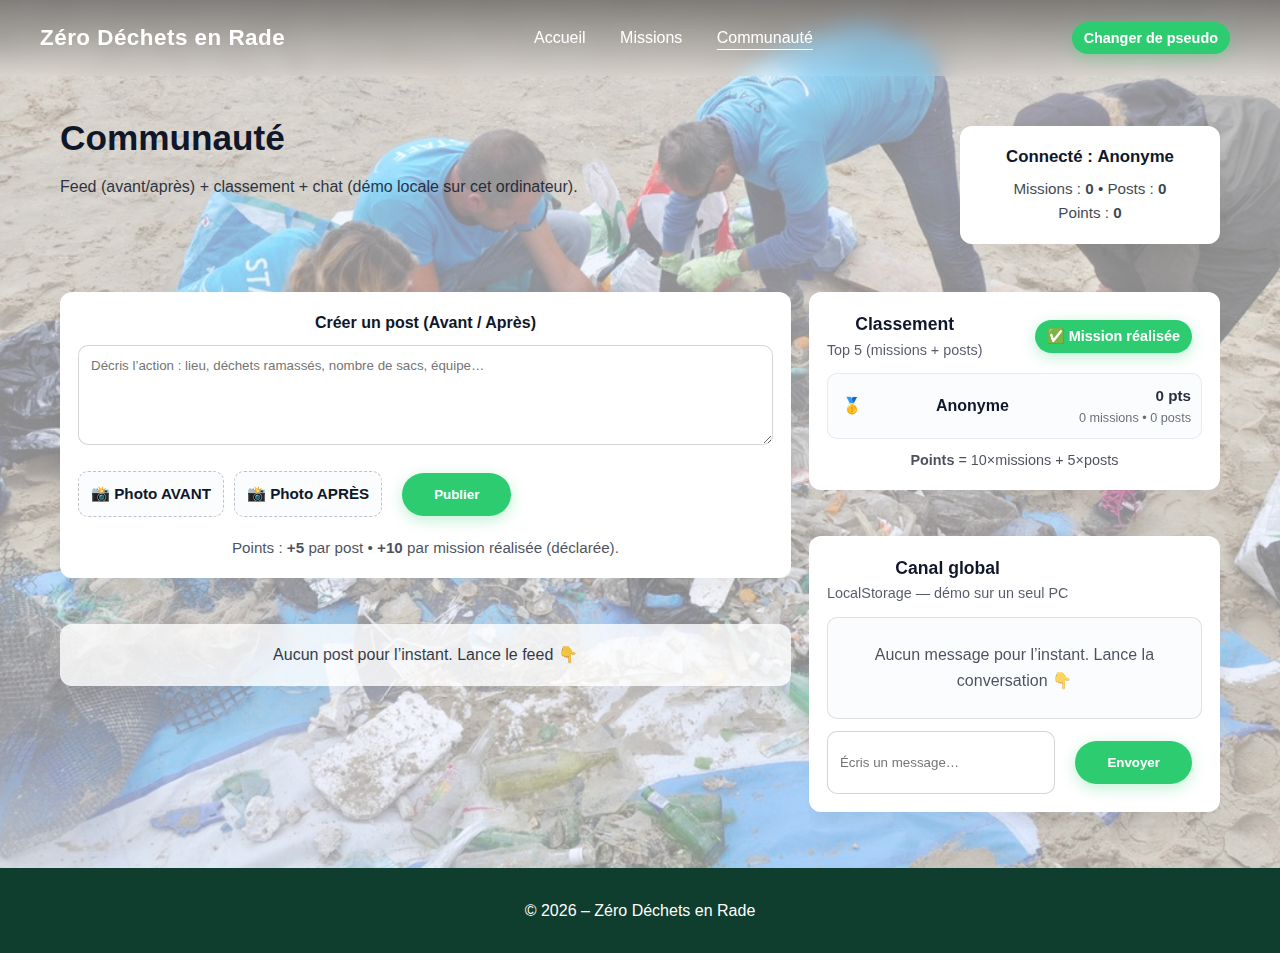
<file: communaute.html>
<!doctype html>
<html lang="fr">
  <head>
    <meta charset="UTF-8" />
    <meta name="viewport" content="width=device-width, initial-scale=1.0" />
    <title>Communauté — Zéro Déchets en Rade</title>
    <link rel="stylesheet" href="style.css" />
    <link rel="stylesheet" href="communaute.css" />
  </head>

  <body
    class="page"
    style="
      background:
        linear-gradient(
          75deg,
          rgba(255, 255, 255, 0.55),
          rgba(255, 255, 255, 0.55)
        ),
        url(&quot;images/im.png&quot;) center / cover fixed;
      min-height: 100vh;
    "
  >
    <!-- HEADER -->
    <header class="header">
      <div class="logo">Zéro Déchets en Rade</div>
      <nav>
        <a href="index.html">Accueil</a>
        <a href="Missions.html">Missions</a>
        <a href="communaute.html" class="active">Communauté</a>
      </nav>
      <div class="header-right">
        <button id="btnLogin" class="btn btn-small">Changer de pseudo</button>
      </div>
    </header>

    <main class="container community">
      <div class="community-head">
        <div>
          <h1 class="page-title">Communauté</h1>
          <p class="page-subtitle">
            Feed (avant/après) + classement + chat (démo locale sur cet
            ordinateur).
          </p>
        </div>

        <div class="me card" id="meBadge"></div>
      </div>

      <div class="community-grid">
        <!-- FEED (centre) -->
        <section class="feed">
          <div class="card composer">
            <div class="composer-title">Créer un post (Avant / Après)</div>

            <textarea
              id="postText"
              class="composer-text"
              placeholder="Décris l’action : lieu, déchets ramassés, nombre de sacs, équipe…"
              maxlength="600"
            ></textarea>

            <div class="composer-row">
              <label class="filebox">
                <span>📸 Photo AVANT</span>
                <input id="beforeImg" type="file" accept="image/*" />
              </label>

              <label class="filebox">
                <span>📸 Photo APRÈS</span>
                <input id="afterImg" type="file" accept="image/*" />
              </label>

              <button id="btnPublish" class="btn" type="button">Publier</button>
            </div>

            <div class="composer-hint">
              Points : <b>+5</b> par post • <b>+10</b> par mission réalisée
              (déclarée).
            </div>
          </div>

          <div id="feedList" class="feed-list"></div>
        </section>

        <!-- SIDEBAR (droite) -->
        <aside class="sidebar">
          <!-- Leaderboard -->
          <section class="card leaderboard">
            <div class="leaderboard-head">
              <div>
                <div class="leaderboard-title">Classement</div>
                <div class="leaderboard-sub">Top 5 (missions + posts)</div>
              </div>

              <button id="btnAddMission" class="btn btn-small" type="button">
                ✅ Mission réalisée
              </button>
            </div>

            <div id="leaderboardList" class="leaderboard-list"></div>
            <div class="leaderboard-legend">
              <span><b>Points</b> = 10×missions + 5×posts</span>
            </div>
          </section>

          <!-- Chat global (bandeau) -->
          <section class="chat card">
            <div class="chat-header">
              <div>
                <div class="chat-title">Canal global</div>
                <div class="chat-hint">LocalStorage — démo sur un seul PC</div>
              </div>
              <div class="chat-actions">
                <button
                  id="btnClearChat"
                  class="btn-outline btn-small"
                  type="button"
                >
                  Effacer
                </button>
              </div>
            </div>

            <div
              id="chatMessages"
              class="chat-messages"
              aria-live="polite"
            ></div>

            <form id="chatForm" class="chat-form">
              <input
                id="chatInput"
                class="chat-input"
                type="text"
                placeholder="Écris un message…"
                maxlength="300"
                autocomplete="off"
                required
              />
              <button class="btn" type="submit">Envoyer</button>
            </form>
          </section>
        </aside>
      </div>
    </main>

    <footer class="footer">© 2026 – Zéro Déchets en Rade</footer>

    <script src="communaute.js"></script>
  </body>
</html>
</file>
<file: style.css>
* {
  margin: 0;
  padding: 0;
  box-sizing: border-box;
  font-family: "Segoe UI", Tahoma, Geneva, Verdana, sans-serif;
}

body {
  line-height: 1.6;
}

/* HEADER */
.header {
  position: fixed;
  top: 0;
  width: 100%;
  padding: 12px 40px;
  display: flex;
  align-items: center;
  justify-content: space-between;
  color: white;
  z-index: 100;
  background: linear-gradient(to bottom, rgba(0, 0, 0, 0.4), transparent);
  backdrop-filter: blur(10px);
}

.header a {
  color: white;
  text-decoration: none;
  margin: 0 15px;
  font-weight: 500;
  transition: all 0.3s ease;
}

.header a:hover {
  color: #2ecc71;
  transform: scale(1.3);
}

.logo {
  font-weight: bold;
  font-size: 1.4rem;
  letter-spacing: 0.5px;
}

/* HERO */
.hero {
  height: 100vh;
  background:
    linear-gradient(135deg, rgba(0, 0, 0, 0.4), rgba(0, 100, 100, 0.3)),
    url("images/hero.png") center / cover no-repeat;
  background-attachment: fixed;
  display: flex;
  align-items: center;
  justify-content: center;
  text-align: center;
  color: white;
  position: relative;
  margin-top: 0;
}

.hero::after {
  content: "";
  position: absolute;
  top: 0;
  left: 0;
  right: 0;
  bottom: 0;
  background: radial-gradient(
    circle at center,
    transparent 0%,
    rgba(0, 0, 0, 0.3) 100%
  );
}

.hero-content {
  max-width: 800px;
  padding: 40px;
  position: relative;
  z-index: 2;
  animation: fadeInUp 1s ease;
}

@keyframes fadeInUp {
  from {
    opacity: 0;
    transform: translateY(30px);
  }
  to {
    opacity: 1;
    transform: translateY(0);
  }
}

.hero h1 {
  font-size: 4rem;
  margin-bottom: 20px;
  font-weight: 700;
  text-shadow: 2px 2px 8px rgba(0, 0, 0, 0.5);
  letter-spacing: 1px;
}

.hero p {
  font-size: 1.4rem;
  margin-bottom: 40px;
  text-shadow: 1px 1px 4px rgba(0, 0, 0, 0.5);
  line-height: 1.8;
  font-weight: 300;
}

/* BUTTONS */
.btn {
  background: #2ecc71;
  color: white;
  padding: 14px 32px;
  border-radius: 50px;
  text-decoration: none;
  margin: 10px;
  display: inline-block;
  font-weight: 600;
  transition: all 0.3s ease;
  border: none;
  cursor: pointer;
  box-shadow: 0 4px 15px rgba(46, 204, 113, 0.3);
}

.btn:hover {
  background: #27ae60;
  transform: translateY(-2px);
  box-shadow: 0 6px 20px rgba(46, 204, 113, 0.4);
}

.btn-primary {
  background: #2ecc71;
  color: white;
  padding: 14px 32px;
  border-radius: 50px;
  text-decoration: none;
  display: inline-block;
  font-weight: 600;
  transition: all 0.3s ease;
  border: none;
  cursor: pointer;
  box-shadow: 0 4px 15px rgba(46, 204, 113, 0.3);
}

.btn-primary:hover {
  background: #27ae60;
  transform: translateY(-2px);
  box-shadow: 0 6px 20px rgba(46, 204, 113, 0.4);
}

.btn-outline {
  border: 2px solid white;
  color: white;
  padding: 12px 28px;
  border-radius: 50px;
  text-decoration: none;
  background: transparent;
  font-weight: 600;
  transition: all 0.3s ease;
}

.btn-outline:hover {
  background: white;
  color: #0f3d2e;
}

/* SECTIONS */
.section {
  padding: 60px 40px;
  background:
    linear-gradient(
      135deg,
      rgba(255, 255, 255, 0.95),
      rgba(255, 255, 255, 0.95)
    ),
    url("images/hero.png") center / cover fixed;
}

.section.light {
  background:
    linear-gradient(
      135deg,
      rgba(248, 249, 250, 0.97),
      rgba(248, 249, 250, 0.97)
    ),
    url("images/hero.png") center / cover fixed;
}

.container {
  max-width: 1200px;
  margin: 0 auto;
}

.section h2 {
  font-size: 2.5rem;
  margin-bottom: 40px;
  color: #0f3d2e;
  text-align: center;
}

.section p {
  font-size: 1.1rem;
  color: #333;
  margin-bottom: 20px;
  line-height: 1.8;
}

/* CARDS */
.cards {
  display: grid;
  grid-template-columns: repeat(auto-fit, minmax(280px, 1fr));
  gap: 30px;
  margin-top: 50px;
}

.card {
  background: white;
  padding: 40px;
  border-radius: 12px;
  box-shadow: 0 4px 15px rgba(0, 0, 0, 0.1);
  transition: all 0.3s ease;
  text-align: center;
}

.card:hover {
  transform: translateY(-8px);
  box-shadow: 0 12px 25px rgba(0, 0, 0, 0.15);
}

.card h3 {
  font-size: 1.8rem;
  margin-bottom: 15px;
  color: #0f3d2e;
}

.card p {
  color: #666;
  font-size: 1rem;
}

/* IMAGE SECTION */
.image-section {
  position: relative;
  height: 500px;
  background:
    linear-gradient(135deg, rgba(0, 0, 0, 0.5), rgba(0, 100, 100, 0.4)),
    url("images/hero.png") center / cover no-repeat;
  background-attachment: fixed;
  display: flex;
  align-items: center;
  justify-content: center;
  overflow: hidden;
}

.image-section img {
  display: none;
}

/* CTA SECTION */
.cta {
  background:
    linear-gradient(135deg, rgba(46, 204, 113, 0.9), rgba(15, 61, 46, 0.9)),
    url("images/hero.png") center / cover;
  background-attachment: fixed;
  color: white;
  padding: 100px 40px;
  text-align: center;
  position: relative;
  z-index: 1; /* Assure que la section est sous le header */
}

.cta::before {
  content: "";
  position: absolute;
  top: 0;
  left: 0;
  right: 0;
  bottom: 0;
  background: rgba(0, 0, 0, 0.2);
  z-index: 0;
}

.cta h2 {
  font-size: 2.8rem;
  margin-bottom: 20px;
  position: relative;
  z-index: 1;
}

.cta p {
  font-size: 1.3rem;
  margin-bottom: 40px;
  position: relative;
  z-index: 1;
}

.cta .btn-primary {
  margin: 0 10px;
  position: relative;
  z-index: 2; /* Assure que le bouton est cliquable */
}

/* FOOTER */
.footer {
  background: #0f3d2e;
  color: white;
  text-align: center;
  padding: 30px 20px;
  font-weight: 500;
}

/* RESPONSIVE */
@media (max-width: 768px) {
  .header {
    flex-wrap: wrap;
  }

  .hero h1 {
    font-size: 2.5rem;
  }

  .hero p {
    font-size: 1.1rem;
  }

  .section {
    padding: 50px 20px;
  }

  .section h2 {
    font-size: 2rem;
  }

  .cards {
    grid-template-columns: 1fr;
  }

  .cta h2 {
    font-size: 2rem;
  }
}

/* ============================= */
/* PAGES (hors landing) */
/* ============================= */

.page {
  background: #f5f7f9;
  color: #0f172a;
}

/* Pour les pages internes : header “collé” en haut */
.header-solid {
  position: sticky;
  top: 0;
  background: rgba(15, 61, 46, 0.95);
  backdrop-filter: blur(6px);
}

/* Sur pages internes, les liens doivent être visibles */
.page .header a {
  color: white;
}

/* Lien actif */
.header nav a.active {
  text-decoration: underline;
  text-underline-offset: 6px;
}

.container {
  max-width: 1000px;
  margin: 0 auto;
  padding: 110px 20px 40px;
}

.page-title {
  font-size: 2.2rem;
  margin-bottom: 8px;
}

.page-subtitle {
  opacity: 0.85;
  margin-bottom: 20px;
}

.card {
  background: white;
  border-radius: 12px;
  padding: 18px;
  margin: 16px 0;
  box-shadow: 0 8px 22px rgba(0, 0, 0, 0.06);
}

.btn-small {
  padding: 8px 12px;
  font-size: 0.9rem;
}

.chat-actions {
  display: flex;
  gap: 10px;
}

/* CHAT */
.chat {
  display: flex;
  flex-direction: column;
  gap: 12px;
}

.chat-header {
  display: flex;
  align-items: center;
  justify-content: space-between;
  gap: 12px;
}

.chat-title {
  font-weight: bold;
  font-size: 1.1rem;
}

.chat-hint {
  font-size: 0.9rem;
  opacity: 0.7;
}

.chat-messages {
  height: 420px;
  overflow: auto;
  padding: 12px;
  border: 1px solid rgba(15, 23, 42, 0.12);
  border-radius: 10px;
  background: #fbfcfd;
}

.chat-empty {
  opacity: 0.75;
  padding: 12px;
}

.chat-msg {
  padding: 10px 10px;
  border-bottom: 1px solid rgba(15, 23, 42, 0.08);
}

.chat-msg:last-child {
  border-bottom: none;
}

.chat-meta {
  display: flex;
  gap: 10px;
  align-items: baseline;
  margin-bottom: 4px;
}

.chat-name {
  font-weight: bold;
}

.chat-time {
  font-size: 0.85rem;
  opacity: 0.65;
}

.chat-text {
  line-height: 1.35;
  word-break: break-word;
}

.chat-form {
  display: flex;
  gap: 10px;
}

.chat-input {
  flex: 1;
  padding: 12px 12px;
  border-radius: 10px;
  border: 1px solid rgba(15, 23, 42, 0.18);
  outline: none;
}

.chat-input:focus {
  border-color: rgba(46, 204, 113, 0.9);
}
</file>
<file: communaute.css>
/* =========================================================
   communaute.css (SCOPED)
   Tout est préfixé par .community => aucun conflit global
   Compatible avec ton style.css
   ========================================================= */

/* Layout général de la page communauté */
.community {
  max-width: 1200px;
}

/* Bandeau titre + badge perso */
.community .community-head {
  display: flex;
  justify-content: space-between;
  align-items: stretch;
  gap: 14px;
  margin-bottom: 16px;
}

.community .me {
  min-width: 260px;
  display: flex;
  flex-direction: column;
  justify-content: center;
  gap: 6px;
}

.community .me .me-title {
  font-weight: 800;
  font-size: 1.05rem;
}

.community .me .me-sub {
  opacity: 0.8;
  font-size: 0.95rem;
}

/* Grille : feed centre + sidebar droite */
.community .community-grid {
  display: grid;
  grid-template-columns: 1.6fr 0.9fr;
  gap: 18px;
  align-items: start;
}

/* ---------------- FEED ---------------- */
.community .feed {
  display: flex;
  flex-direction: column;
  gap: 14px;
}

/* Composer (création post) */
.community .composer .composer-title {
  font-weight: 800;
  margin-bottom: 10px;
}

.community .composer .composer-text {
  width: 100%;
  min-height: 100px;
  padding: 12px;
  border-radius: 10px;
  border: 1px solid rgba(15, 23, 42, 0.18);
  outline: none;
  resize: vertical;
}

.community .composer .composer-text:focus {
  border-color: rgba(46, 204, 113, 0.9);
}

.community .composer .composer-row {
  display: flex;
  gap: 10px;
  margin-top: 10px;
  align-items: center;
  flex-wrap: wrap;
}

.community .composer .filebox {
  display: inline-flex;
  align-items: center;
  gap: 8px;
  padding: 10px 12px;
  border: 1px dashed rgba(15, 23, 42, 0.25);
  border-radius: 10px;
  cursor: pointer;
  background: #fbfcfd;
  font-weight: 600;
  font-size: 0.95rem;
}

.community .composer .filebox input {
  display: none;
}

.community .composer .composer-hint {
  margin-top: 10px;
  opacity: 0.75;
  font-size: 0.95rem;
}

/* Liste des posts */
.community .feed-list {
  display: flex;
  flex-direction: column;
  gap: 14px;
}

/* Post */
.community .post .post-head {
  display: flex;
  justify-content: space-between;
  gap: 12px;
  align-items: flex-start;
  margin-bottom: 10px;
}

.community .post .post-author {
  font-weight: 900;
}

.community .post .post-time {
  opacity: 0.7;
  font-size: 0.9rem;
}

.community .post .post-text {
  margin: 10px 0 12px;
  line-height: 1.5;
}

.community .post .post-actions {
  display: flex;
  gap: 10px;
  align-items: center;
}

/* Photos avant/après */
.community .post .post-images {
  display: grid;
  grid-template-columns: 1fr 1fr;
  gap: 12px;
  margin-top: 10px;
}

.community .post .post-imgbox {
  position: relative;
  border-radius: 12px;
  overflow: hidden;
  border: 1px solid rgba(15, 23, 42, 0.12);
  background: #f8fafc;
  min-height: 180px;
}

.community .post .post-imgbox img {
  width: 100%;
  height: 100%;
  display: block;
  object-fit: cover;
}

.community .post .imglabel {
  position: absolute;
  top: 10px;
  left: 10px;
  background: rgba(15, 61, 46, 0.92);
  color: white;
  padding: 6px 10px;
  border-radius: 999px;
  font-size: 0.8rem;
  font-weight: 800;
}

/* ---------------- SIDEBAR ---------------- */
.community .sidebar {
  position: sticky;
  top: 100px; /* sous le header fixed */
  display: flex;
  flex-direction: column;
  gap: 14px;
}

/* Leaderboard */
.community .leaderboard .leaderboard-head {
  display: flex;
  justify-content: space-between;
  align-items: center;
  gap: 12px;
  margin-bottom: 10px;
}

.community .leaderboard .leaderboard-title {
  font-weight: 900;
  font-size: 1.1rem;
}

.community .leaderboard .leaderboard-sub {
  opacity: 0.7;
  font-size: 0.9rem;
}

.community .leaderboard .leaderboard-list {
  display: flex;
  flex-direction: column;
  gap: 10px;
}

.community .leaderboard .lb-row {
  display: grid;
  grid-template-columns: 28px 1fr auto;
  gap: 10px;
  align-items: center;
  padding: 10px;
  border-radius: 10px;
  background: #fbfcfd;
  border: 1px solid rgba(15, 23, 42, 0.08);
}

.community .leaderboard .lb-rank {
  font-weight: 900;
}

.community .leaderboard .lb-name {
  font-weight: 800;
}

.community .leaderboard .lb-kpi {
  text-align: right;
  font-size: 0.95rem;
  opacity: 0.9;
}

.community .leaderboard .lb-kpi small {
  display: block;
  opacity: 0.7;
}

.community .leaderboard .leaderboard-legend {
  margin-top: 10px;
  opacity: 0.75;
  font-size: 0.9rem;
}

/* Chat bandeau (on garde tes styles chat de style.css, mais on ajuste la hauteur ici) */
.community .chat {
  display: flex;
  flex-direction: column;
  gap: 12px;
}

.community .chat-messages {
  height: 320px; /* override local, sans toucher aux autres pages */
}

/* ---------------- RESPONSIVE ---------------- */
@media (max-width: 980px) {
  .community .community-grid {
    grid-template-columns: 1fr;
  }

  .community .sidebar {
    position: static;
  }

  .community .community-head {
    flex-direction: column;
  }

  .community .me {
    min-width: unset;
  }

  .community .post .post-images {
    grid-template-columns: 1fr;
  }
}
/* === SIDEBAR toujours dans l’écran === */
.community .sidebar {
  position: sticky;
  top: 86px; /* ajuste si besoin (header + marge) */
  max-height: calc(100vh - 86px);
  overflow: hidden; /* empêche de dépasser en bas */
  display: flex;
  flex-direction: column;
  gap: 14px;
}

/* Chaque card ne doit pas forcer le dépassement */
.community .sidebar > .card {
  min-height: 0; /* IMPORTANT pour que les enfants puissent scroller */
}

/* Leaderboard : garde sa hauteur naturelle, mais peut scroller si trop grand */
.community .leaderboard {
  flex: 0 0 auto;
  min-height: 0;
  overflow: auto;
}

/* Chat : prend tout l’espace restant */
.community .chat.card {
  flex: 1 1 auto;
  min-height: 0;
  display: flex;
  flex-direction: column;
}

/* Messages : scroll interne (pas de hauteur fixe) */
.community .chat-messages {
  flex: 1 1 auto;
  min-height: 0;
  overflow: auto;
  height: auto; /* override de l’ancienne height */
}

/* Form du chat collée en bas de la card */
.community .chat-form {
  flex: 0 0 auto;
}
</file>
